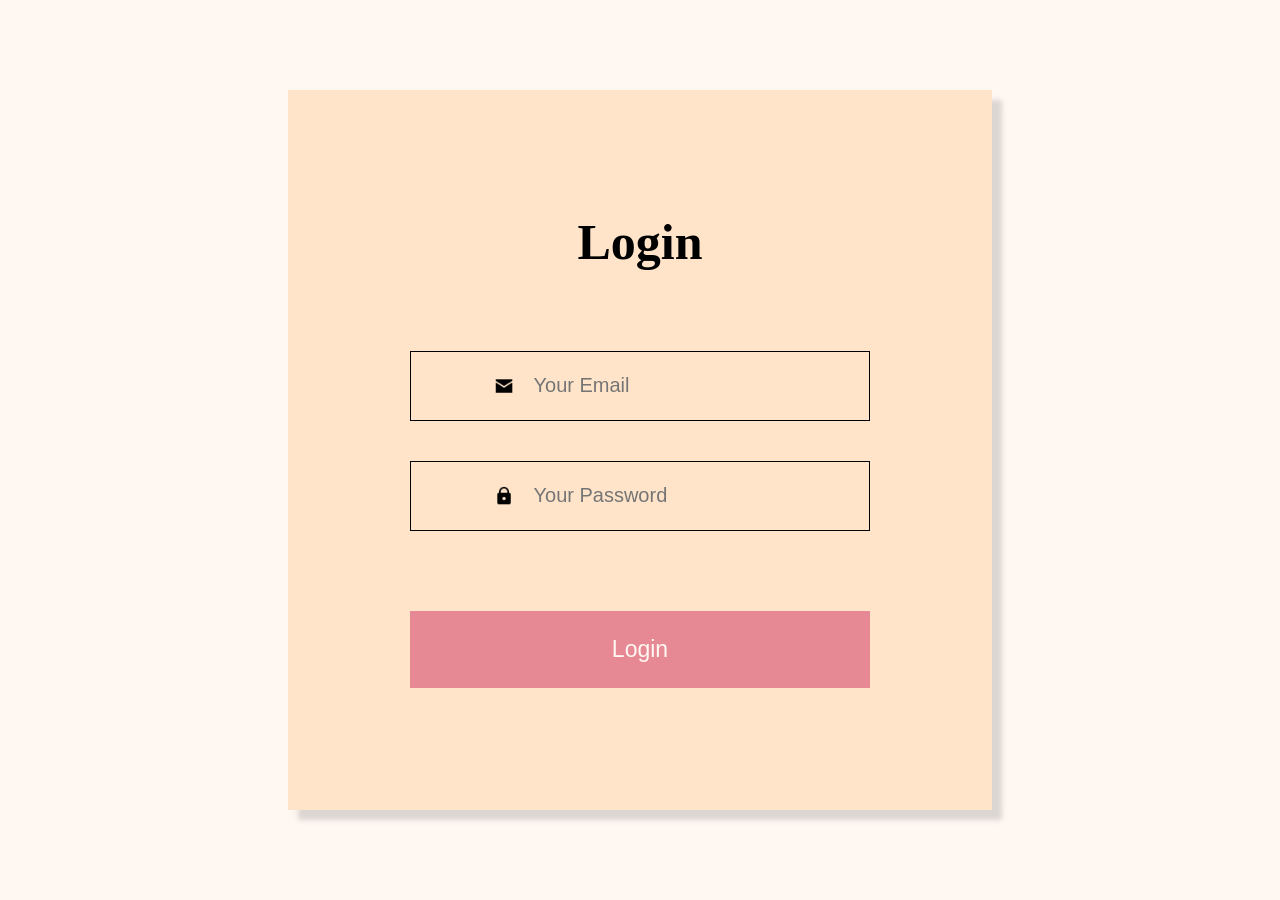
<file: LoginPage/index.html>
<!DOCTYPE html>
<html lang="en">

<head>
    <meta charset="UTF-8">
    <meta name="viewport" content="width=device-width, initial-scale=1.0">
    <title>Login Page</title>
    <link rel="stylesheet" href="./styles.css">
</head>

<body>
<div class="page-container">
<div class="form-container">
<form class="form-submission" action="https://formspree.io/f/myyrqbrl" method="post"></form>
</div>
</div>



<script src="./script.js"></script>
</body>

</html>


<!-- Requirement

Email
Password


-->
</file>
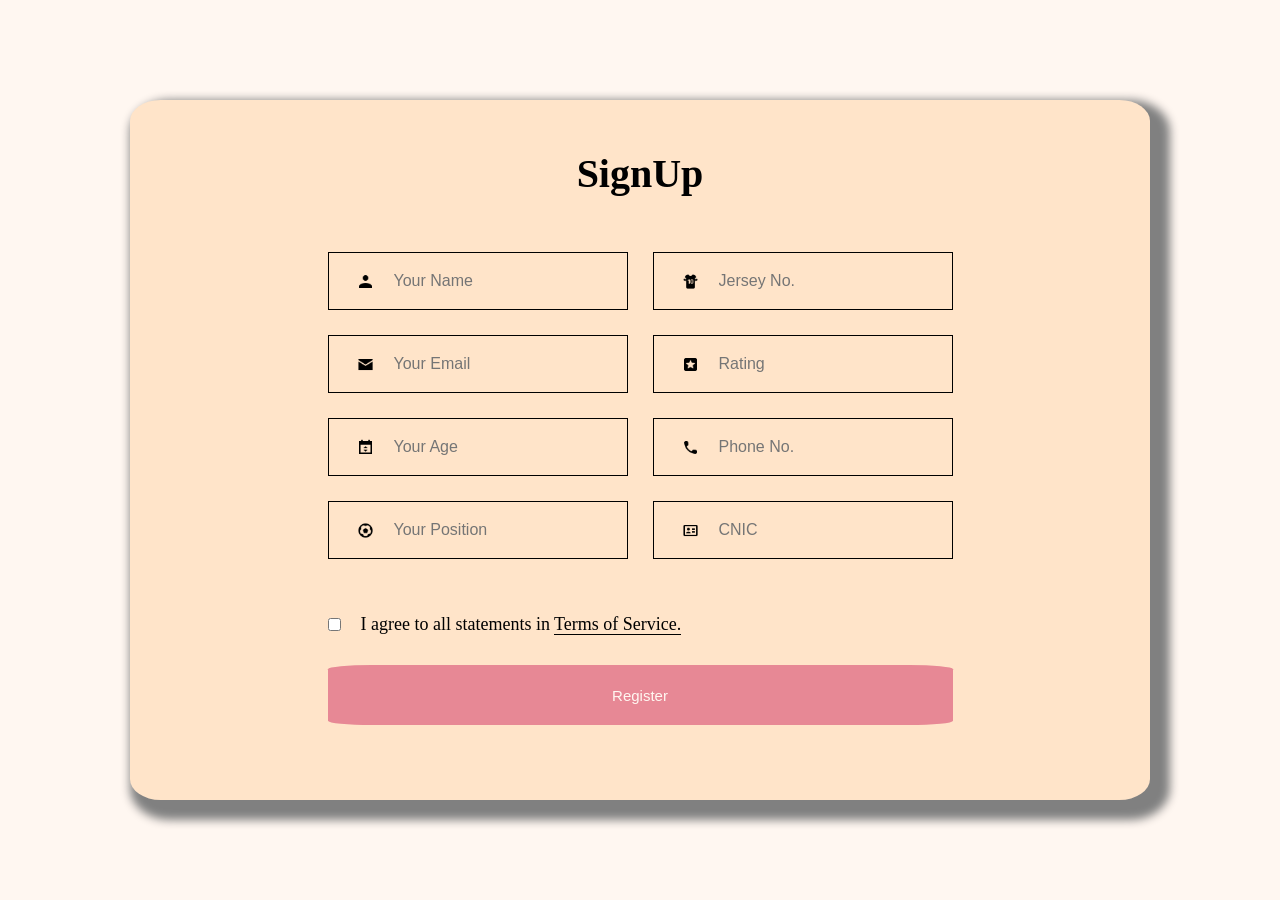
<file: RegistrationPage/index.html>
<!DOCTYPE html>
<html lang="en">

<head>
    <meta charset="UTF-8">
    <meta name="viewport" content="width=device-width, initial-scale=1.0">
    <title>Registration Page</title>
    <link rel="stylesheet" href="./styles.css">
</head>

<body>
<div class="page-container">
<div class="form-container">
<div class="fs">
<form class="form-submission" action="https://formspree.io/f/myyrqbrl" method="post"></form>
</div>
</div>
</div>




<script src="./script.js"></script>
</body>

</html>


<!-- Requirement
Name
Email
Age
Position
Jersey Number
Rating
Phone Number 
CNIC


-->
</file>
<file: LoginPage/styles.css>
*{
margin: 0;
padding: 0;
box-sizing: border-box;

}

.page-container{
    background-color: #FFF7F1;
    display: flex;
    justify-content: center;
    align-items: center;
    height: 100vh;


}

.form-container{
    display: flex;
    flex-direction: column;
    width: 600px;
    height: 500px;
    align-items: center;
    box-shadow: 10px 10px 5px 0px rgba(128,128,128,0.28);
    -webkit-box-shadow: 10px 10px 5px 0px rgba(128,128,128,0.28);
    -moz-box-shadow: 10px 10px 5px 0px rgba(128,128,128,0.28);
    background-color: #FFE4C9;
justify-content: center;
border-radius: 0px;

}

.form-submission{
display: flex;
flex-direction: column;
align-items: center;
gap: 50px;
}

.fields{
display: flex;
flex-direction: column;
gap: 30px;
}

.field{
    display: flex;
    align-items: center;
    justify-content: center;
    width: 260px;
    height: 47px;
    gap: 20px;
border: 1px solid black;
}

.field input{
    border: none; 
    outline: none;  
    background-color: #FFE4C9; 
    }
    .field img{
     height: 17px;
     width: 17px;
    }

.btn{
    background-color: #E78895;
    color: #FFF7F1;
    padding: 17px;
    width: 260px;
    border: none;
    cursor: pointer;
    transition: .2s linear;


}

.btn:hover{
    background-color: #FFF7F1;
    color: #E78895;


}

@media only screen and (max-width: 600px) {



.form-container{
   box-shadow: none;
    
   width: 85%;
   height: 78%;


}

.field{
width: 240px;
    
}

.btn{
width: 240px;

}



}
    
    
@media only screen and (min-width: 768px) {

    .heading{
font-size: 19px;


    }

    .form-container{
       
        
       width: 82%;
       height: 65%;
    
    
    }

    .field{
width: 240px;
    
}


.field{
width: 350px;
height: 65px;    
}

.field input{
font-size: 17px;

}

.field img{
height: 20px;
width: 20px;    
    
    }

.btn{
width: 350px;
font-size: 17px;
}
    
    
    
}

@media only screen and (min-width: 992px) {
.heading{
font-size: 25px;


}

.form-container{
height: 85%;
width: 85%;


}

.form-submission{
gap: 80px;

}

.fields{
gap: 40px;


}

.field{
        width: 550px;
        height: 80px;    
        }
        
        .field input{
        font-size: 23px;
        
        }
        
        .field img{
        height: 23px;
        width: 23px;    
            
            }
        
        .btn{
        height: 77px;
        width: 550px;
        font-size: 23px;
        }
            
            
            
}

@media only screen and (min-width: 1200px) {
 


    .form-container {
        
width: 55%;
height: 80%;



}

.field{
    width: 460px;
    height: 70px;    
    }
    
    .field input{
    font-size: 20px;
    
    }
    
    .field img{
    height: 20px;
    width: 20px;    
        
        }


    .btn{
width: 460px;


    }

}
</file>
<file: RegistrationPage/styles.css>
*{
margin: 0;
padding: 0;
box-sizing: border-box;
}

.page-container{
background-color: #FFF7F1;
display: flex;
justify-content: center;
align-items: center;
height: 100vh;
}


.form-container{
display: flex;
flex-direction: column;
gap: 50px;
width: 980px;
height: 670px;
align-items: center;
box-shadow: 10px 10px 10px 10px gray;
background-color: #FFE4C9;
border-radius: 3%;
}

.form-submission{
display: flex;
flex-direction: column;
gap: 55px;


}

.columns{
display: flex;
gap: 55px;

}
.column-1{
display: flex;
flex-direction: column;
gap: 40px;

}

.column-2{
    display: flex;
    flex-direction: column;
    gap: 40px;
    
    }

.heading{
text-align: center; 
font-size: 18px;   
}



.field{
display: flex;
align-items: center;
justify-content: center;
width: 260px;
height: 47px;
gap: 20px;
border: 1px solid black;
}

.field input{
border: none; 
outline: none;  
background-color: #FFE4C9; 
}
.field img{
 height: 17px;
 width: 17px;
}


.labell{
display: flex;
gap: 20px;
}

.sp{
border-bottom: 1px solid black;

}

.submit{
display: flex;
flex-direction: column;
gap: 18px;
}

.submitButton{
background-color: #E78895;
color: #FFF7F1;
padding: 17px;
width: 180px;
border: none;
border-radius: 7%;
cursor: pointer;
transition: .2s linear;
}
.submitButton:hover{
    background-color: #FFF7F1;
    color: #E78895;
    
    }
#cbtn{
cursor: pointer;

}


.error-message{
color: black;
font-size: 15px;
}

@media only screen and (max-width: 600px) {
    .page-container{
        align-items: flex-start;
        height: 950px;
     gap: 0px;
       
    
        }
        
        
        .form-container {
            width: 100%;
            height: 100%;
            box-shadow: none;
     
            background-color: transparent;
        }
    
        .form-submission {
         align-items: center;
        gap: 35px;
        }
    
        .columns {
            flex-direction: column;
            gap: 27px;
        }
    
        .column-1, .column-2 {
            
        gap: 27px;
        }
    
        .field {
        background-color: transparent;
        height: 40px;
        width: 300px;
        justify-content: flex-start; 
        padding: 20px;    
    }

    
        .field input {
        background-color: transparent;
    font-size: 11px;
   
    }
    
        .heading {
            font-size: 14px;
        }
    
        .labell {
            flex-direction: row;
            width: 100%;
            gap: 20px;
           font-size: 13px;
        }
    
        .submit {
        gap: 20px;
        align-items: center;
        }
    
        .submitButton {
         width: 150px;
         height: 45px;
             
        }
    
        .error-message {
            font-size: 13px;
        }
}


@media only screen and (min-width: 600px) {

    .page-container{
        align-items: flex-start;
     
       
    
    
        }
        
        
        .form-container {
            width: 85%;
            height: 100%;
           box-shadow: none;
     
          border-radius: 0px;           
        }
    
        .form-submission {
        align-items: center;
        

        gap: 45px;
        }
    
        .columns {
            flex-direction: column;
            gap: 30px;
        }
    
        .column-1, .column-2 {
            
        gap: 30px;
        }
    
        .field {
        background-color: transparent;
        }
    
        .field input {
        background-color: transparent;
        }
    
        .heading {
            font-size: 16px;
        }
    
        .labell {
            flex-direction: row;
            
            gap: 20px;
           
        }
    
        .submit {
        gap: 30px;
        
        }
    
        .submitButton {
            width: 100%;
             
        }
    
        .error-message {
            font-size: 13px;
        }



}



@media only screen and (min-width: 768px) {

    .page-container{
        align-items: flex-start;
       height: 1400px;
       justify-content: center;
    
    
        }

        .page-container .heading{
        font-size: 20px;     
          
        }
        
        
        .form-container {
            
           box-shadow: none;
           background-color: #FFF7F1;
          border-radius: 0px;           
        }
    
        .form-submission {
        align-items: center;
        

        gap: 65px;
        }
    
        .columns {
            flex-direction: column;
            gap: 40px;
        }
    
        .column-1, .column-2 {
            
        gap: 40px;
        }
    
        .field {
        background-color: #FFF7F1;
        width: 580px;
        
        justify-content: flex-start;
        padding: 28px;
    }
    
        .field input {
        background-color: transparent;
        font-size: 20px;
    }
    
     
    
        .labell {
            flex-direction: row;
            width: 500px;
            font-size: 22px;
            gap: 20px;
           
        }
    
        .submit {
        gap: 30px;
        
        }
    
        .submitButton {
            width: 550px;
            height: 60px; 
            font-size: 15px;
        }
    
        .error-message {
            font-size: 13px;
        }



}






@media only screen and (min-width: 1024px) {

    .page-container{
        align-items: center;
        height: 100vh;
           
        
        
            }
    
            .heading{
            font-size: 23px;
    
            }
            
            
            .form-container {
                display: flex;
                flex-direction: column;
                gap: 50px;
                min-width: 1020px;
                height: 700px;
                align-items: center;
                box-shadow: 10px 10px 10px 10px gray;
                background-color: #FFE4C9;
                border-radius: 3%;        
            }
        
            .form-submission {
                display: flex;
                flex-direction: column;
                gap: 55px;
    
            
            }
        
            .columns {
                flex-direction: row;
                gap: 25px;
            }
        
            .column-1, .column-2 {
                
            gap: 25px;
            }
        
            .field {
            background-color: transparent;
            width: 300px;
          height: 47px;
            gap: 20px;
            
           
           
        }
        
            .field input {
            background-color: transparent;
            font-size: 16px;
        }
        
            .heading {
                font-size: 16px;
            }
        
            .labell {
                flex-direction: row;
                width: 500px;
                font-size: 18px;
                gap: 20px;
               
            }
        
            .submit {
            gap: 30px;
            width: 100%;
            }
        
            .submitButton {
                width: 100%;
                 
            }
        
            .error-message {
                font-size: 13px;
            }
    
    
    
    }




    @media only screen and (min-width: 1200px)


{

.form-container{
width: 980px;



}





}
</file>
